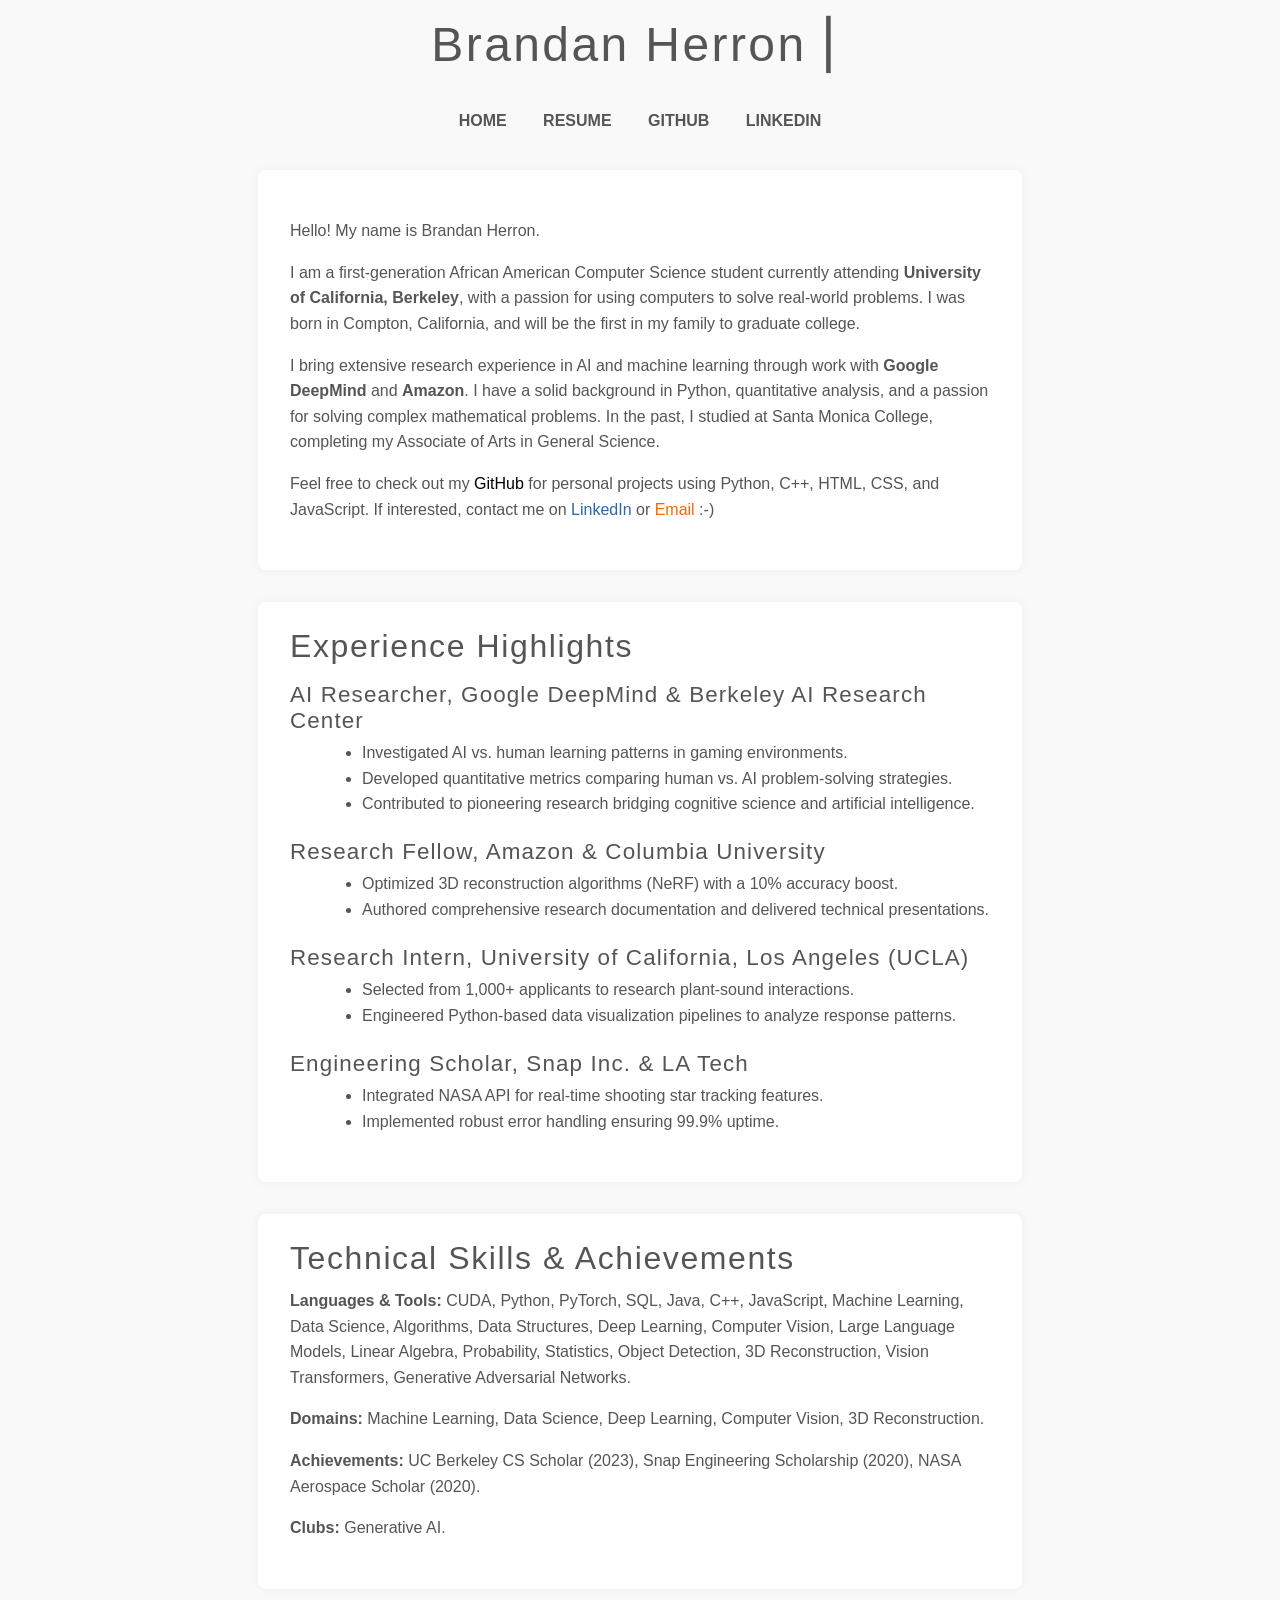
<file: index.html>
<!DOCTYPE html>
<html>
  <head>
    <!-- Set the character encoding and page metadata -->
    <meta charset="UTF-8">
    <title>Brandan Herron</title>
    <meta name="author" content="Brandan Herron">
    <meta name="description" content="Brandan's personal website.">
    <meta name="keywords" content="brandan,herron,portfolio,website">
    <meta name="viewport" content="width=device-width, initial-scale=1">
    
    <!-- Link to the external CSS file for styling -->
    <link rel="stylesheet" href="style.css">
    
    <!-- Link to the favicon (optional) -->
    <link rel="icon" href="favicon.ico">
  </head>
  <body>
    <!-- Main container for the website content -->
    <div class="container">
      
      <!-- Header Section: Displays the website title with a blinking cursor effect -->
      <h1>
        <span class="title">
          <!-- Clickable title that links back to the homepage -->
          <a href="index.html" id="text">Brandan Herron</a>
          <!-- Blinking cursor element for a dynamic header effect -->
          <span class="blinking-cursor">&#9122;</span>
        </span>
      </h1>

      <!-- Navigation Menu -->
      <div id="navigation">
        <ul>
          <!-- Internal link to the Home/About section -->
          <li><a href="#home">Home</a></li>
          <!-- External link to the Resume PDF, opens in a new tab -->
          <li><a href="Brandan_Herron_Resume.pdf" target="_blank" rel="noopener noreferrer">Resume</a></li>
          <!-- External link to GitHub profile -->
          <li><a href="https://github.com/brandanherron" target="_blank" rel="noopener noreferrer">GitHub</a></li>
          <!-- External link to LinkedIn profile -->
          <li><a href="https://www.linkedin.com/in/brandan-herron/" target="_blank" rel="noopener noreferrer">LinkedIn</a></li>
        </ul>
      </div>

      <!-- Home / About Section -->
      <div id="home" class="content">
        <!-- Introduction Paragraph -->
        <p>Hello! My name is Brandan Herron.</p>
        <p>
          I am a first-generation African American Computer Science student currently attending 
          <strong>University of California, Berkeley</strong>, with a passion for using computers to solve real-world problems.
          I was born in Compton, California, and will be the first in my family to graduate college.
        </p>
        <p>
          I bring extensive research experience in AI and machine learning through work with
          <strong>Google DeepMind</strong> and <strong>Amazon</strong>. I have a solid background in Python,
          quantitative analysis, and a passion for solving complex mathematical problems.
          In the past, I studied at Santa Monica College, completing my Associate of Arts in General Science.
        </p>
        <p>
          <!-- Contact links for GitHub, LinkedIn, and Email -->
          Feel free to check out my <a href="https://github.com/brandanherron" id="github" target="_blank" rel="noopener noreferrer">GitHub</a> 
          for personal projects using Python, C++, HTML, CSS, and JavaScript. If interested, contact me on 
          <a href="https://www.linkedin.com/in/brandan-herron/" id="linkedin" target="_blank" rel="noopener noreferrer">LinkedIn</a> 
          or <a href="mailto:brandanherron@berkeley.edu" id="email">Email</a> :-)
        </p>
      </div>

      <!-- Experience Highlights Section -->
      <div id="experience" class="content">
        <h2>Experience Highlights</h2>
        <!-- Each experience item is listed below -->
        <h3>AI Researcher, Google DeepMind &amp; Berkeley AI Research Center</h3>
        <ul>
          <li>Investigated AI vs. human learning patterns in gaming environments.</li>
          <li>Developed quantitative metrics comparing human vs. AI problem-solving strategies.</li>
          <li>Contributed to pioneering research bridging cognitive science and artificial intelligence.</li>
        </ul>

        <h3>Research Fellow, Amazon &amp; Columbia University</h3>
        <ul>
          <li>Optimized 3D reconstruction algorithms (NeRF) with a 10% accuracy boost.</li>
          <li>Authored comprehensive research documentation and delivered technical presentations.</li>
        </ul>

        <h3>Research Intern, University of California, Los Angeles (UCLA)</h3>
        <ul>
          <li>Selected from 1,000+ applicants to research plant-sound interactions.</li>
          <li>Engineered Python-based data visualization pipelines to analyze response patterns.</li>
        </ul>

        <h3>Engineering Scholar, Snap Inc. &amp; LA Tech</h3>
        <ul>
          <li>Integrated NASA API for real-time shooting star tracking features.</li>
          <li>Implemented robust error handling ensuring 99.9% uptime.</li>
        </ul>
      </div>

      <!-- Additional Skills & Achievements Section -->
      <div id="additional" class="content">
        <h2>Technical Skills &amp; Achievements</h2>
        <p>
          <strong>Languages &amp; Tools:</strong> CUDA, Python, PyTorch, SQL, Java, C++, JavaScript, Machine Learning, Data Science, Algorithms, Data Structures, Deep Learning, Computer Vision, Large Language Models, Linear Algebra, Probability, Statistics, Object Detection, 3D Reconstruction, Vision Transformers, Generative Adversarial Networks.
        </p>
        <p>
          <strong>Domains:</strong> Machine Learning, Data Science, Deep Learning, Computer Vision, 3D Reconstruction.
        </p>
        <p>
          <strong>Achievements:</strong> UC Berkeley CS Scholar (2023), Snap Engineering Scholarship (2020), NASA Aerospace Scholar (2020).
        </p>
        <p>
          <strong>Clubs:</strong> Generative AI.
        </p>
      </div>

    </div>

    <!-- Link to external JavaScript file for interactive behaviors -->
    <script src="javasrcipt.js"></script>
  </body>
</html>
</file>
<file: style.css>
/* 2025.css */

/* Basic Reset & Typography */
/* Remove default margins and paddings; set base text styles */
html, body {
    padding: 0;                  /* Remove default padding */
    margin: 0;                   /* Remove default margin */
    color: #555;                 /* Set default text color */
    font-family: "Open Sans", sans-serif;  /* Use Open Sans font */
    font-size: 16px;             /* Increase base font size for readability */
    background-color: #f9f9f9;   /* Set background color for the page */
  }
  
  /* Heading styles for h1, h2, and h3 */
  h1, h2, h3 {
    font-weight: 300;            /* Light font weight for headings */
    margin-top: 0;               /* Remove top margin */
    letter-spacing: 0.05em;       /* Subtle spacing between letters */
  }
  
  h1 {
    font-size: 3em;              /* Large font size for main heading */
    text-align: center;          /* Center align the main heading */
  }
  
  h2 {
    font-size: 2em;              /* Font size for subheadings */
    margin-bottom: 0.5em;        /* Space below h2 elements */
  }
  
  h3 {
    font-size: 1.4em;            /* Smaller font size for h3 elements */
    margin-bottom: 0.3em;        /* Space below h3 elements */
    margin-top: 1em;             /* Space above h3 elements */
  }
  
  /* List styling */
  ul {
    list-style-type: disc;       /* Use disc bullets for lists */
    margin: 0 0 1em 2em;         /* Set margin for list items */
  }
  
  /* Link Styling */
  /* Remove underlines and inherit text color for all link states */
  a:hover,
  a:visited,
  a:active,
  a:link {
    color: inherit;             /* Inherit parent color */
    text-decoration: none;      /* Remove text underline */
  }
  
  /* Blinking Cursor Animation */
  /* Define keyframes for blinking effect */
  @keyframes blink {
    0% { opacity: 1; }          /* Fully visible at start */
    50% { opacity: 0; }         /* Invisible in the middle */
    100% { opacity: 1; }        /* Fully visible at end */
  }
  
  /* Apply blinking animation to elements with the class "blinking-cursor" */
  .blinking-cursor {
    animation: blink 0.8s step-end infinite;
  }
  
  /* Container styling */
  /* Center container and set a maximum width */
  .container {
    margin: 0 auto;              /* Center the container */
    max-width: 1200px;           /* Maximum width */
    padding: 1em;                /* Padding around the container */
  }
  
  /* Content section styling */
  /* Style individual content blocks */
  .content {
    font-size: 1em;              /* Use base font size */
    line-height: 1.6em;          /* Increase line height for readability */
    max-width: 700px;            /* Limit content width for better reading */
    margin: 2em auto;            /* Center content with vertical spacing */
    background-color: #fff;      /* White background for content areas */
    padding: 2em;                /* Padding inside content blocks */
    box-shadow: 0 0 10px rgba(0,0,0,0.05);  /* Subtle drop shadow */
    border-radius: 8px;          /* Rounded corners for a modern look */
  }
  
  /* Navigation styling */
  #navigation {
    font-size: 1em;              /* Base font size for navigation */
    text-transform: uppercase;   /* Uppercase text for navigation items */
    font-weight: bold;           /* Bold font for navigation */
    text-align: center;          /* Center align navigation text */
    margin-bottom: 1em;          /* Space below the navigation menu */
  }
  
  /* Navigation list styling */
  #navigation ul {
    padding: 0;                  /* Remove padding from list */
    margin: 0 auto;              /* Center the list */
  }
  
  /* Navigation list item styling */
  #navigation ul li {
    display: inline-block;       /* Display items inline */
    padding: 0.5em;              /* Padding around each navigation item */
    margin: 0 0.5em;             /* Horizontal spacing between items */
    transition: color 0.3s ease; /* Smooth transition for hover color change */
  }
  
  /* Hover effect for navigation items */
  #navigation ul li:hover {
    color: #00BFFF;             /* Change text color on hover */
  }
  
  /* Specific link color overrides using element IDs */
  #SMC {
  color: #00a2ff !important;
  }
  
  #compton {
  color: #f8ba00 !important;
  }
  
  #scholarship {
  color: #0076ba !important;
  }
  
  #linkedin {
  color: #2867B2 !important;
  }
  
  #github {
  color: #000000 !important;
  }
  
  #snap {
  color: #e1e100 !important;
  }
  
  #nasa {
  color: #0B3D91 !important;
  }
  
  #email {
  color: #FF6600 !important;
  }
  
  /* Additional hover effect for in-text links within specific sections */
  #home a:hover,
  #experience a:hover,
  #additional a:hover {
    opacity: 0.7;               /* Reduce opacity on hover for a subtle effect */
    transition: opacity 0.3s ease; /* Smooth transition for opacity change */
  }
  
  /* Responsive Design for screens smaller than 768px */
  @media (max-width: 768px) {
    .container {
        padding: 0.5em;         /* Reduce container padding on small screens */
    }
    .content {
        padding: 1em;           /* Reduce content block padding on small screens */
    }
    h1 {
        font-size: 2.5em;       /* Adjust main heading size for smaller screens */
    }
    h2 {
        font-size: 1.8em;       /* Adjust h2 size */
    }
    h3 {
        font-size: 1.3em;       /* Adjust h3 size */
    }
  }
</file>
